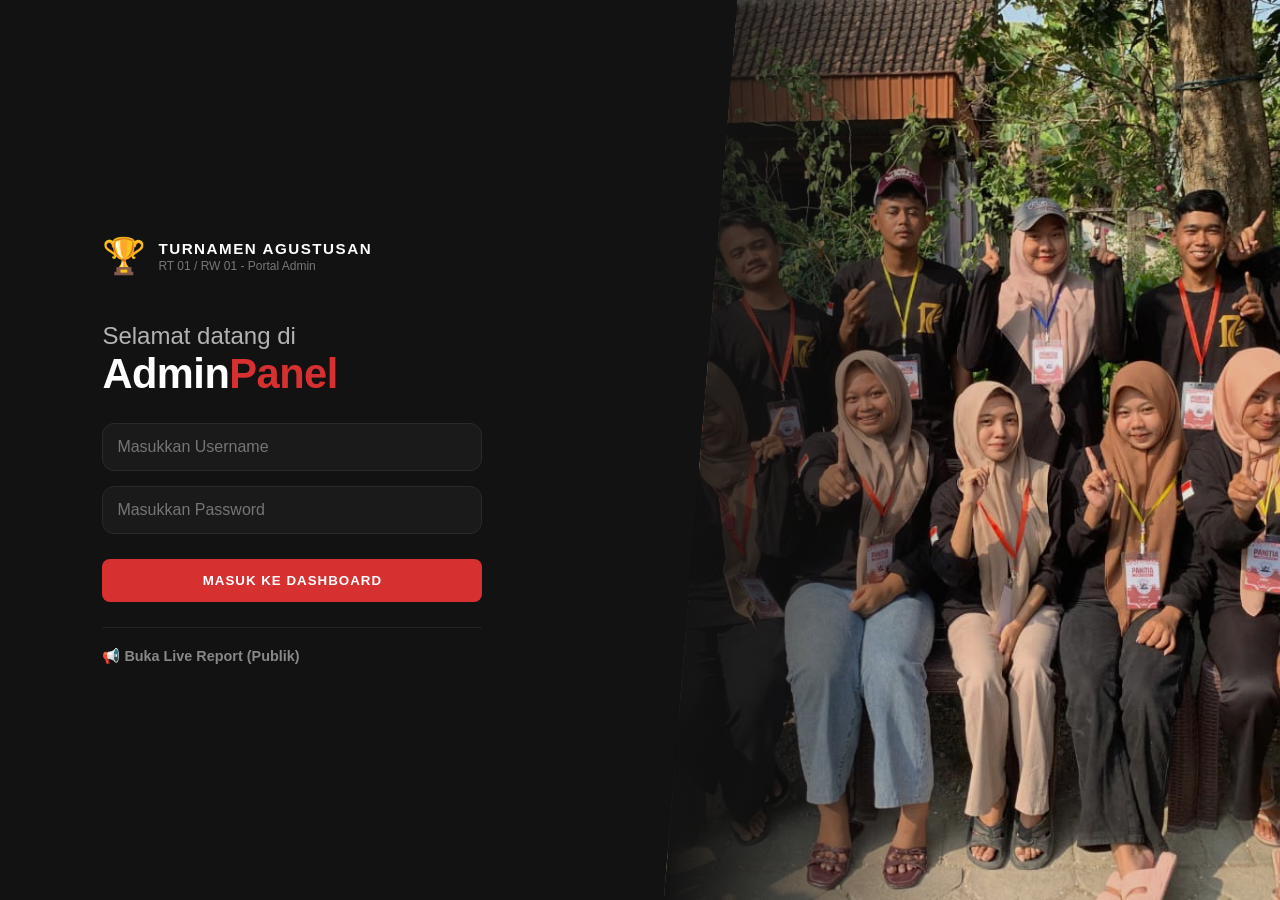
<file: index.html>
<!DOCTYPE html>
<html lang="id">
<head>

<meta charset="UTF-8">
<meta name="viewport" content="width=device-width, initial-scale=1.0, maximum-scale=1.0, user-scalable=no">
<link rel="stylesheet" href="css/global.css">
<link rel="stylesheet" href="css/admin-style.css">
<title>Lomba RT Agustusan - Login</title>

</head>

<body class="myut-style-body">

  <div class="myut-page-container">
    
    <div class="myut-left-side">
      <div class="myut-form-content">
        
        <div class="myut-brand-section">
          <div class="myut-logo">🏆</div>
          <div class="myut-brand-text">
            <h2>TURNAMEN AGUSTUSAN</h2>
            <p>RT 01 / RW 01 - Portal Admin</p>
          </div>
        </div>

        <div class="myut-welcome-text">
          <h1>Selamat datang di</h1>
          <span class="myut-app-title">Admin<span class="highlight">Panel</span></span>
        </div>

        <div class="myut-input-box">
          <input type="text" id="username" placeholder="Masukkan Username">
          <input type="password" id="password" placeholder="Masukkan Password">
          
          <button onclick="login()" class="myut-btn-submit">MASUK KE DASHBOARD</button>
          
          <p id="loginError" style="color:#ff7675; font-size: 13px; margin-top: 15px; text-align: left;"></p>
        </div>

        <div class="myut-divider"></div>

        <div class="myut-footer-links">
          <div class="myut-link-item" onclick="window.location.href='live.html'" style="cursor: pointer;">
              <span>📢 Buka Live Report (Publik)</span>
          </div>
        </div>

      </div>
    </div>

    <div class="myut-right-side">
      <div class="myut-image-overlay"></div>
    </div>

  </div>

  <script src="js/data.js"></script>
  <script src="js/auth.js"></script>
  <script src="js/navigation.js"></script>
  <script src="js/peserta.js"></script>
  <script src="js/lomba.js"></script>
  <script src="js/bracket.js"></script>
  <script src="js/main.js"></script>

</body>
</html>
</file>
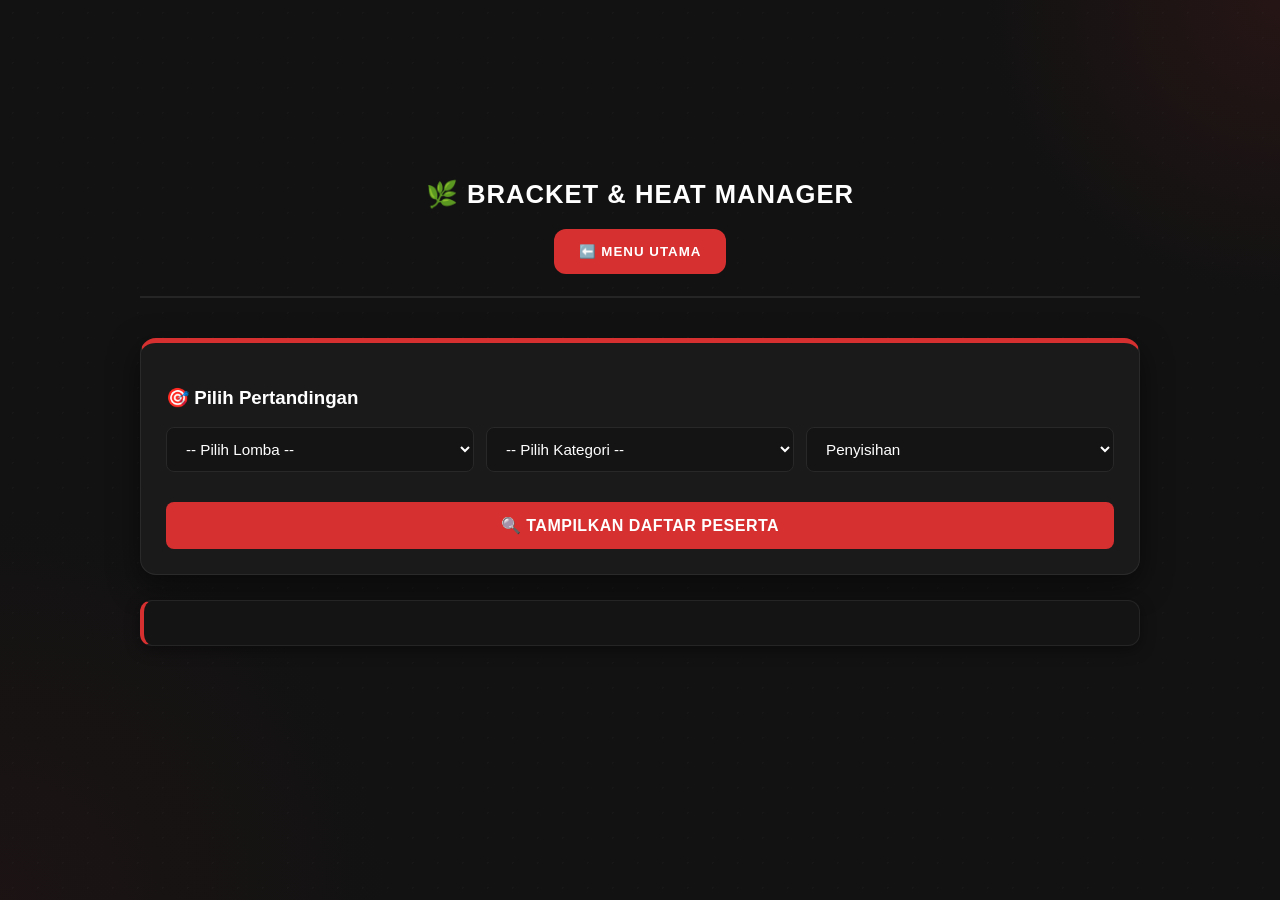
<file: bracket.html>
<!DOCTYPE html>
<html lang="id">
<head>
    <meta charset="UTF-8">
    <meta name="viewport" content="width=device-width, initial-scale=1.0, maximum-scale=1.0, user-scalable=no">
    <title>Bracket Lomba</title>
    <link rel="stylesheet" href="css/global.css">
    <link rel="stylesheet" href="css/admin-style.css">
</head>
<body class="admin-page">

    <div class="admin-container">
        <header class="main-header">
            <h2 class="page-title">🌿 BRACKET & HEAT MANAGER</h2>
            <button onclick="location.href='menu.html'" class="btn-back">⬅️ Menu Utama</button>
        </header>

        <div class="card card-accent">
            <h3 class="card-title">🎯 Pilih Pertandingan</h3>
            <div class="filter-grid">
                <select id="lombaSelect" onchange="updateKategoriBerdasarkanLomba()">
                    <option value="">-- Pilih Lomba --</option>
                </select>

                <select id="kategoriSelect">
                    <option value="">-- Pilih Kategori --</option>
                </select>

                <select id="babakSelect">
                    <option value="Penyisihan">Penyisihan</option>
                    <option value="Semifinal">Semifinal</option>
                    <option value="Final">Final</option>
                </select>
            </div>
            <button onclick="tampilkanPesertaBracket()" class="btn-primary btn-full">
                🔍 Tampilkan Daftar Peserta
            </button>
        </div>

        <div id="pesertaLomba" class="grid-peserta"></div>

        <div id="actionGenerate" class="card card-action" style="display:none;">
            <div class="action-wrapper">
                <div class="input-setting">
                    <label>Peserta per Heat:</label>
                    <input type="number" id="limitPerHeat" value="4">
                </div>
                <div class="button-group">
                    <button onclick="generateBracket()" class="btn-success">⚡ Generate Heat</button>
                    <button id="btnPublikasi" onclick="publikasikanHeat()" class="btn-warning" style="display: none;">📢 Publikasikan ke Live</button>
                </div>
            </div>
        </div>

        <div id="hasilBracket" class="heat-grid-container"></div>
    </div>

    <script src="js/data.js"></script>
    <script src="js/auth.js"></script>
    <script src="js/navigation.js"></script>
    <script src="js/peserta.js"></script>
    <script src="js/lomba.js"></script>
    <script src="js/bracket.js"></script>
    <script src="js/main.js"></script>

</body>
</html>
</file>
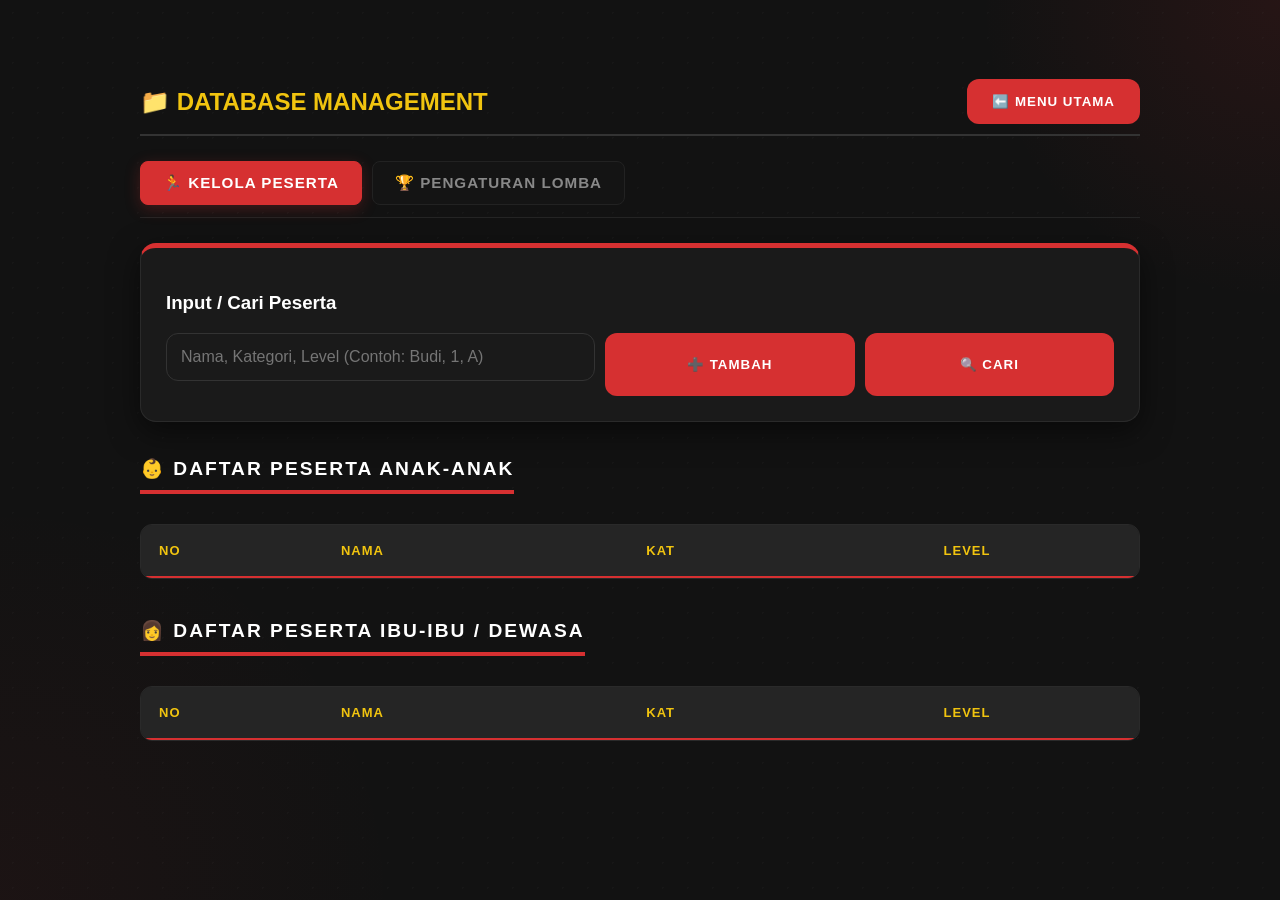
<file: database.html>
<!DOCTYPE html>
<html lang="id">
<head>
    <meta charset="UTF-8">
    <meta name="viewport" content="width=device-width, initial-scale=1.0, maximum-scale=1.0, user-scalable=no">
    <title>Database Peserta</title>
    <link rel="stylesheet" href="css/global.css">
    <link rel="stylesheet" href="css/admin-style.css">
</head>
<body>

    <div class="admin-container">
        <header style="margin-bottom: 25px; border-bottom: 2px solid #333; padding-bottom: 10px; display: flex; justify-content: space-between; align-items: center;">
            <h2 style="color: var(--secondary); margin: 0;">📁 DATABASE MANAGEMENT</h2>
            <button onclick="location.href='menu.html'" class="btn-back" style="width: auto; margin: 0;">⬅️ Menu Utama</button>
        </header>

        <div class="database-tabs">
            <button class="db-tab-btn active" onclick="switchDatabaseTab(event, 'tab-peserta')">🏃 Kelola Peserta</button>
            <button class="db-tab-btn" onclick="switchDatabaseTab(event, 'tab-lomba')">🏆 Pengaturan Lomba</button>
        </div>

        <div id="tab-peserta" class="db-tab-content active-content">
            <div class="form-group">
                <h3>Input / Cari Peserta</h3>
                <div style="display: flex; flex-wrap: wrap; gap: 10px;">
                    <input id="inputPeserta" placeholder="Nama, Kategori, Level (Contoh: Budi, 1, A)" style="flex: 2; min-width: 250px;">
                    <button onclick="tambahPeserta()" style="flex: 1;">➕ Tambah</button>
                    <button onclick="cariPeserta()" class="btn-search" style="flex: 1;">🔍 Cari</button>
                </div>
            </div>

            <div class="section-title">👶 DAFTAR PESERTA ANAK-ANAK</div>
            <table>
                <thead>
                    <tr>
                        <th width="50">No</th>
                        <th>Nama</th>
                        <th>Kat</th>
                        <th>Level</th>
                    </tr>
                </thead>
                <tbody id="tabelAnak"></tbody>
            </table>

            <div class="section-title">👩 DAFTAR PESERTA IBU-IBU / DEWASA</div>
            <table>
                <thead>
                    <tr>
                        <th width="50">No</th>
                        <th>Nama</th>
                        <th>Kat</th>
                        <th>Level</th>
                    </tr>
                </thead>
                <tbody id="tabelIbu"></tbody>
            </table>
        </div>

        <div id="tab-lomba" class="db-tab-content">
            <div class="section-title" style="background: linear-gradient(90deg, #2980b9, transparent) !important; margin-top: 0;">
                🏗️ PENGATURAN JENIS LOMBA
            </div>
            
            <div class="form-group" style="border-radius: 0 0 12px 12px; border-top: none; margin-bottom: 25px;">
                <h3>Tambah Lomba Baru</h3>
                <div style="display: flex; gap: 10px;">
                    <input type="text" id="inputLomba" placeholder="Nama Lomba, Kategori (Contoh: Balap Karung, 1, 2, M)" style="flex: 3;">
                    <button onclick="tambahLomba()" style="flex: 1; background: #2980b9;">➕ Daftarkan Lomba</button>
                </div>
            </div>

            <table>
                <thead>
                    <tr>
                        <th>NAMA PERTANDINGAN</th>
                        <th>TARGET KATEGORI</th>
                        <th width="180">STATUS LIVE</th>
                    </tr>
                </thead>
                <tbody id="tabelLomba"></tbody>
            </table>
        </div>

    </div>

    <div id="modalPeserta" class="modal-peserta" style="display:none;">
    <div class="modal-content">
        <span class="close-btn" onclick="tutupModal()">&times;</span>
        <div class="modal-body-detail">
            </div>
    </div>
</div>
        
    <script src="js/peserta.js"></script>  
    <script src="js/data.js"></script>
    <script src="js/lomba.js"></script>
    <script src="js/bracket.js"></script>
    <script src="js/main.js"></script>

</body>
</html>
</file>
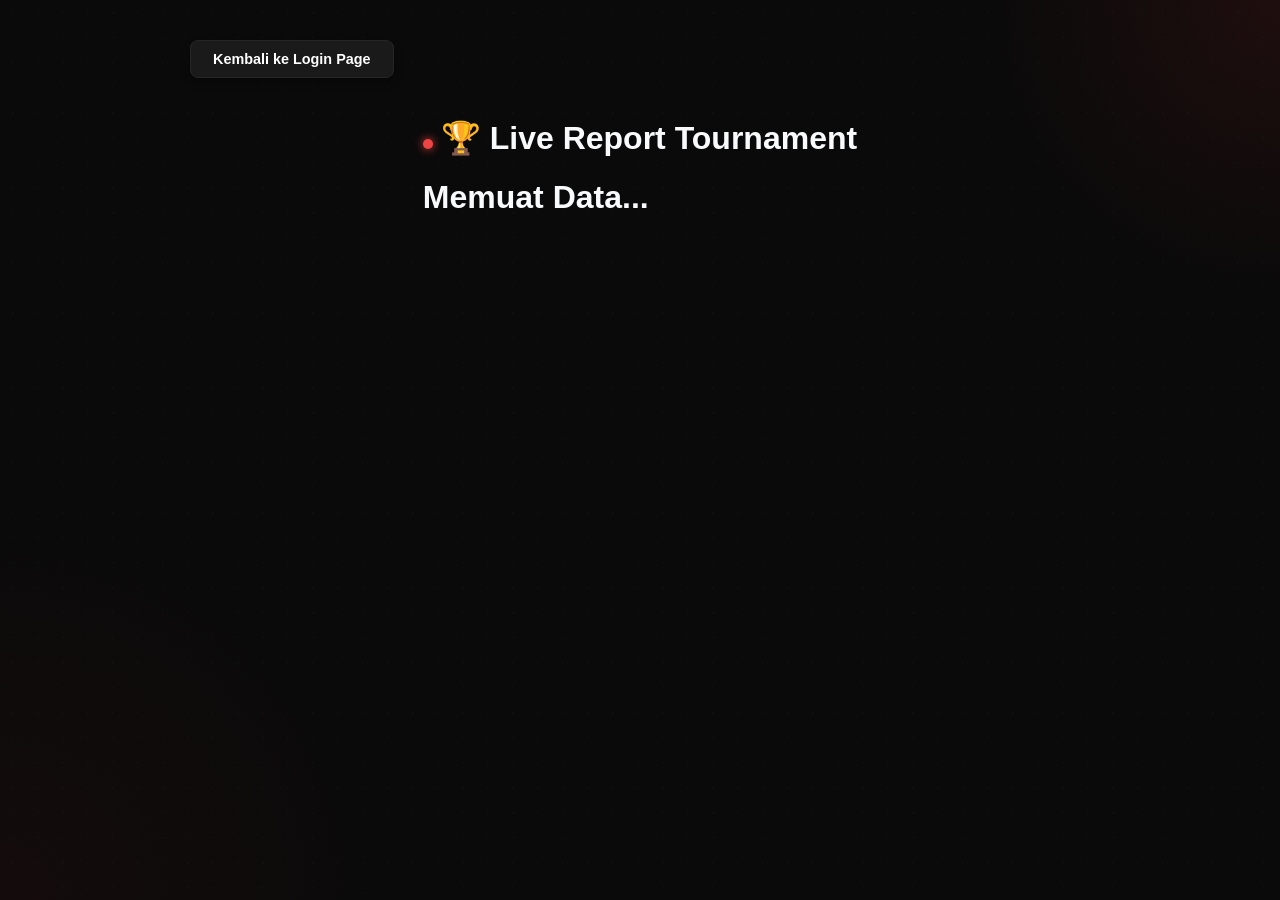
<file: live.html>
<!DOCTYPE html>
<html lang="id">
<head>
    <meta charset="UTF-8">
    <meta name="viewport" content="width=device-width, initial-scale=1.0">
    <link rel="stylesheet" href="css/global.css">
<link rel="stylesheet" href="css/live-style.css">
</head>
<body>
    <div class="nav-back-container">
    <a href="index.html" class="btn-back-home"> Kembali ke Login Page</a>
</div>
    
    <div class="container">
        <h1><span class="live-indicator"></span>🏆 Live Report Tournament</h1>
        <h1 id="live-title">Memuat Data...</h1>
        <div id="liveReportContainer"></div>
        <div id="wallOfFameContainer"></div>
        </div>
    </div>

<div id="modalPeserta" class="modal-peserta" style="display: none;">
    <div class="modal-content">
        <span class="close-btn" onclick="document.getElementById('modalPeserta').style.display='none'">&times;</span>
        <div class="modal-body-detail"></div>
    </div>
</div>

    
    <script src="js/live.js"></script>
    <script src="js/main.js"></script>


</body>
</html>
</file>
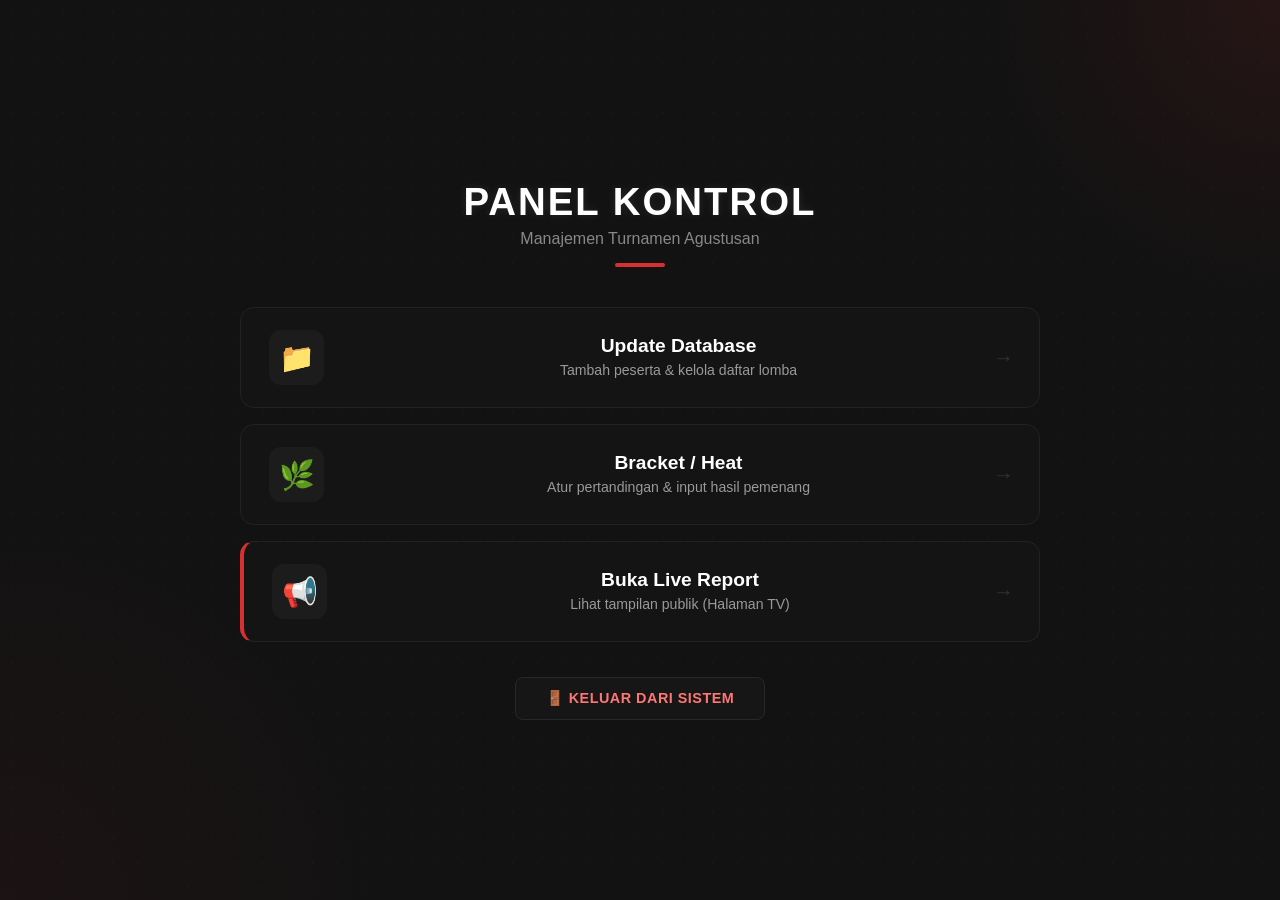
<file: menu.html>
<!DOCTYPE html>
<html lang="id">
<head>

<meta charset="UTF-8">
<meta name="viewport" content="width=device-width, initial-scale=1.0">
<link rel="stylesheet" href="css/global.css">
<link rel="stylesheet" href="css/admin-style.css">
<title>Menu Admin</title>

</head>

<body>

<div class="main-container">
    <header class="menu-header">
        <h1>PANEL KONTROL</h1>
        <p>Manajemen Turnamen Agustusan</p>
    </header>

    <div class="menu-grid">
        <div class="menu-card card-blue" onclick="location.href='database.html'">
            <div class="card-icon">📁</div>
            <div class="card-info">
                <h3>Update Database</h3>
                <p>Tambah peserta & kelola daftar lomba</p>
            </div>
        </div>

        <div class="menu-card card-green" onclick="location.href='bracket.html'">
            <div class="card-icon">🌿</div>
            <div class="card-info">
                <h3>Bracket / Heat</h3>
                <p>Atur pertandingan & input hasil pemenang</p>
            </div>
        </div>

        <div class="menu-card card-red" onclick="window.open('live.html', '_blank')">
            <div class="card-icon">📢</div>
            <div class="card-info">
                <h3>Buka Live Report</h3>
                <p>Lihat tampilan publik (Halaman TV)</p>
            </div>
        </div>
    </div>

    <button id="logoutBtn" onclick="logout()" class="btn-logout">🚪 Keluar dari Sistem</button>
</div>

<script src="js/data.js"></script>
<script src="js/lomba.js"></script>
<script src="js/bracket.js"></script>
<script src="js/auth.js"></script>
<script src="js/navigation.js"></script>
<script src="js/main.js"></script>

</body>
</html>
</file>
<file: css/global.css>
/* =============================================
   1. RESET & VARIABLES (WARNA MERDEKA MEWAH)
   ============================================= */
:root {
    --primary: #d63031;    /* Merah Bendera Berani (Ambil dari kodingan tadi) */
    --primary-soft: #ff7675;
    --secondary: #f1c40f;  /* Kuning Emas Juara */
    --bg: #121212;        /* Hitam Carbon Mewah (Pekat) */
    --surface: #1e1e1e;   /* Abu Gelap Panel */
    --text: #ffffff;
    --border: #333;
    --shadow: rgba(0, 0, 0, 0.5);
}

* { 
    box-sizing: border-box; 
    -webkit-tap-highlight-color: transparent;
} 

html, body {
    max-width: 100%;
    overflow-x: hidden;
    margin: 0; 
    padding: 0;
    min-height: 100vh;
    font-family: 'Inter', -apple-system, sans-serif;
    background-color: var(--bg);
    color: var(--text);
}

/* =============================================
   2. THE PREMIUM AGUSTUSAN BACKGROUND (NO WATERMARK)
   ============================================= */
body {
    display: flex; 
    flex-direction: column; 
    align-items: center;
    padding: 20px;
    position: relative;
    
    /* GANTI GARUDA PAKE GRADIENT HALUS */
    /* Lapis 1: Warna Dasar Hitam Mewah */
    background-color: var(--bg); 

    /* Lapis 2: Tekstur Halus (Vibe Semangat Lomba) */
    background-image: 
        /* Pola Titik-titik Halus (samar banget) */
        radial-gradient(rgba(255, 255, 255, 0.02) 1px, transparent 1px),
        /* Gradient Merah Tipis di Pojok Kanan Atas */
        radial-gradient(circle at top right, rgba(214, 48, 49, 0.1), transparent 300px),
        /* Gradient Merah Tipis di Pojok Kiri Bawah */
        radial-gradient(circle at bottom left, rgba(214, 48, 49, 0.05), transparent 400px);
        
    background-size: 25px 25px, cover, cover;
    background-attachment: fixed; /* Diem pas di-scroll */
}

/* =============================================
   3. LAYOUT & CONTAINERS
   ============================================= */
.main-container, .admin-container {
    width: 100%;
    margin: 0 auto;
    position: relative;
    z-index: 1;
}

.main-container { max-width: 800px; text-align: center; }
.admin-container { max-width: 1050px; }

/* =============================================
   4. UI COMPONENTS (CLEAN AGUSTUSAN STYLE)
   ============================================= */
input, select {
    width: 100%;
    margin-bottom: 15px;
    padding: 14px;
    border-radius: 12px;
    font-size: 16px;
    border: 1px solid var(--border);
    background: #1a1a1a;
    color: white;
    outline: none;
    transition: 0.3s;
}

input:focus, select:focus {
    border-color: var(--primary);
    box-shadow: 0 0 10px rgba(214, 48, 49, 0.2);
}

/* Tombol Perjuangan (Tanpa Shadow Bawah yang Kaku) */
button {
    cursor: pointer;
    border: none;
    font-weight: 800;
    text-transform: uppercase;
    letter-spacing: 1px;
    background: var(--primary);
    color: white;
    padding: 15px 25px;
    border-radius: 12px;
    transition: 0.3s;
    display: inline-flex;
    align-items: center;
    justify-content: center;
    gap: 10px;
}

button:hover {
    filter: brightness(1.1);
    transform: translateY(-2px);
    box-shadow: 0 8px 20px rgba(214, 48, 49, 0.3);
}

button:active {
    transform: translateY(1px);
    box-shadow: 0 2px 5px rgba(214, 48, 49, 0.2);
}

/* utility untuk tabel responsif */
.table-responsive {
    width: 100%;
    overflow-x: auto;
    -webkit-overflow-scrolling: touch;
    margin-bottom: 20px;
}

/* =============================================
   5. SMART ORIENTATION OVERLAY (TETAP ADA)
   ============================================= */
#orientation-overlay {
    display: none;
    position: fixed;
    top: 0; left: 0;
    width: 100vw; height: 100vh;
    background: #121212;
    z-index: 999999;
    color: white;
    text-align: center;
    justify-content: center;
    align-items: center;
    flex-direction: column;
}

.phone-icon {
    font-size: 60px;
    margin-bottom: 20px;
    animation: rotatePhone 2s infinite ease-in-out;
}

@keyframes rotatePhone {
    0% { transform: rotate(0deg); }
    50% { transform: rotate(90deg); }
    100% { transform: rotate(0deg); }
}

@media screen and (max-width: 900px) and (orientation: portrait) {
    body:not(.admin-page) #orientation-overlay {
        display: flex !important;
    }
    body:not(.admin-page) {
        overflow: hidden !important; 
    }
}

/* ==========================================================================
   🔥 FINAL TRANSFORMATION: POPUP RINCIAN NEON CRIMSON GLOW (SINKRON TOTAL)
   ========================================================================== */

.modal-peserta {
    position: fixed;
    top: 0;
    left: 0;
    width: 100%;
    height: 100%;
    background-color: rgba(5, 5, 5, 0.85) !important; /* Screen belakang hitam pekat transparan */
    backdrop-filter: blur(6px); /* Efek blur kaca premium */
    display: flex;
    justify-content: center;
    align-items: center;
    z-index: 99999 !important; /* Tetap paling depan */
    animation: fadeIn 0.25s ease-out;
}

.modal-content {
    background-color: #0f0f0f !important; /* Hitam murni/pekat mirip Halaman Login */
    border: 1px solid #c92222 !important; /* Border merah crimson tegas */
    padding: 25px !important;
    border-radius: 16px !important;
    width: 90% !important;
    max-width: 460px !important;
    box-shadow: 0 0 30px rgba(201, 34, 34, 0.25) !important; /* Glow merah tipis di sekeliling wadah */
    position: relative !important;
    color: #f8fafc !important; /* Semua text bawaan jadi putih terang */
    animation: slideUp 0.3s cubic-bezier(0.34, 1.56, 0.64, 1);
}

/* Tombol Close (X) Abu-abu soft, kalau di-hover menyala merah crimson */
.close-btn {
    position: absolute !important;
    top: 15px !important;
    right: 20px !important;
    font-size: 28px !important;
    font-weight: bold !important;
    color: #94a3b8 !important;
    cursor: pointer !important;
    background: none !important;
    border: none !important;
    transition: color 0.2s, transform 0.2s;
}

.close-btn:hover {
    color: #ef4444 !important; /* Menyala merah terang pas di-hover */
    transform: scale(1.1);
}

/* Bagian Header Profil Dalam Pop-up */
.profile-header h2 {
    font-family: 'Plus Jakarta Sans', sans-serif !important;
    color: #ffffff !important;
    font-weight: 800 !important;
    margin: 8px 0 2px 0 !important;
}

/* 🔵 REVISI TOTAL KOTAK TOTAL POIN: DIUBAH JADI NEON CRIMSON GLOW (BALIK KELAS!) */
.modal-content .total-poin-box {
    background: linear-gradient(135deg, #991b1b, #dc2626) !important; /* Gradasi Merah Gahar Match Tombol Login */
    color: #ffffff !important; /* Angka Poin Putih Bersih Super Kontras */
    border: 1px solid #ff4d4d !important; /* Border neon merah terang */
    padding: 10px 24px !important;
    border-radius: 8px !important;
    font-weight: 900 !important;
    font-size: 24px !important;
    display: inline-block !important;
    box-shadow: 0 0 20px rgba(220, 38, 38, 0.6) !important; /* 🔥 EFEK GLOW NEON RED YANG LU SUKA */
}

/* Judul Log Perhitungan */
.modal-content h3 {
    color: #94a3b8 !important;
    font-weight: 700 !important;
    text-transform: uppercase !important;
    letter-spacing: 0.5px !important;
    font-size: 13px !important;
    margin-top: 25px !important;
}

/* Baris List Riwayat Pertandingan (Log Item) */
.log-item {
    font-family: sans-serif !important;
    border-bottom: 1px solid #222222 !important; /* Pemisah gelap tipis */
    background-color: #0f0f0f !important;
    padding: 12px 5px !important;
    display: flex !important;
    justify-content: space-between !important;
    align-items: center !important;
    transition: background 0.2s;
}

.log-item:hover {
    background-color: #161616 !important; /* Highlight tipis pas baris riwayat di-hover */
}

/* 🏅 BADGE KUSTOM DI DALAM POPUP RINCIAN (SINKRON DENGAN LIVE PAGE BARU) */
.badge-win-modal {
    background: linear-gradient(135deg, #991b1b 0%, #dc2626 100%) !important; /* Samakan dengan .status-tag live page */
    color: #ffffff !important;
    font-size: 11px !important;
    font-weight: 900 !important;
    border: 1px solid #ff4d4d !important;
    padding: 4px 10px !important;
    border-radius: 6px !important;
    box-shadow: 0 0 10px rgba(220, 38, 38, 0.4) !important;
}

.badge-process-modal {
    background-color: rgba(55, 65, 81, 0.5) !important;
    color: #d1d5db !important;
    font-size: 11px !important;
    font-weight: 800 !important;
    border: 1px solid #4b5563 !important;
    padding: 4px 10px !important;
    border-radius: 6px !important;
}

.badge-dq-modal {
    background-color: rgba(239, 68, 68, 0.15) !important;
    color: #ef4444 !important;
    font-size: 11px !important;
    font-weight: 800 !important;
    border: 1px solid #b91c1c !important;
    padding: 4px 10px !important;
    border-radius: 6px !important;
}

.badge-lose {
    background-color: rgba(38, 38, 38, 0.6) !important;
    color: #6b7280 !important;
    font-size: 11px !important;
    font-weight: 800 !important;
    border: 1px solid #404040 !important;
    padding: 4px 10px !important;
    border-radius: 6px !important;
}

/* Penambahan Poin Log (+20 Poin / +520 Poin) dibikin Ijo Sukses Neon biar kontras gahar */
.log-item span[style*="color: green"], 
.log-item span[style*="color: #22c55e"] {
    color: #10b981 !important;
    font-weight: bold !important;
    text-shadow: 0 0 8px rgba(16, 185, 129, 0.3) !important;
}

/* Animasi Smooth */
@keyframes fadeIn { from { opacity: 0; } to { opacity: 1; } }
@keyframes slideUp { from { transform: translateY(35px); opacity: 0; } to { transform: translateY(0); opacity: 1; } }
</file>
<file: css/admin-style.css>
/* =============================================
   ADMIN STYLE - PROFESSIONAL AGUSTUSAN
   ============================================= */

/* 1. Container Utama Admin */
.admin-container {
    max-width: 1000px;
    width: 100%;
    margin: 0 auto;
    padding-bottom: 50px;
}

/* 2. Judul Section (Gaya Minimalis Berwibawa) */
.section-title {
    background: transparent !important;
    color: var(--text) !important;
    padding: 10px 0 !important;
    font-weight: 900;
    text-transform: uppercase;
    letter-spacing: 2px;
    /* Garis Merah Tajam khas Bendera */
    border-bottom: 4px solid var(--primary); 
    margin-bottom: 30px !important;
    display: inline-block;
    font-size: 1.2rem;
}

/* 3. Panel Box (Card Style) */
.form-group, .heat-box, .card {
    background: #1a1a1a;
    padding: 25px;
    border-radius: 16px;
    border: 1px solid #2a2a2a;
    box-shadow: 0 10px 30px rgba(0,0,0,0.5);
    margin-bottom: 25px;
    /* Aksen Merah Tebal di Atas biar tegas */
    border-top: 5px solid var(--primary);
    transition: transform 0.3s ease, border-color 0.3s ease;
}

.heat-box:hover {
    border-color: var(--primary-soft);
    transform: translateY(-5px);
}

/* 4. Tabel (Clean & High Contrast) */
table {
    width: 100%;
    border-collapse: separate;
    border-spacing: 0;
    background: #1a1a1a;
    border-radius: 12px;
    overflow: hidden;
    margin-bottom: 30px;
    border: 1px solid #2a2a2a;
}

th {
    background: #252525;
    /* Warna Emas Juara untuk Header */
    color: var(--secondary); 
    padding: 18px;
    font-size: 13px;
    text-transform: uppercase;
    letter-spacing: 1px;
    border-bottom: 2px solid var(--primary);
}

td {
    padding: 15px;
    border-bottom: 1px solid #252525;
    text-align: center;
    color: #dfdfdf;
    font-weight: 500;
}

tr:last-child td {
    border-bottom: none;
}

tr:hover td {
    background: rgba(214, 48, 49, 0.05); /* Highlight Merah Tipis */
    color: #fff;
}

/* 5. Heat Bracket Styling */
.heat-header {
    color: var(--primary);
    font-weight: 900;
    text-align: center;
    margin-bottom: 20px;
    font-size: 1.1rem;
    text-transform: uppercase;
    letter-spacing: 1px;
}

.heat-item {
    display: flex;
    justify-content: space-between;
    align-items: center;
    padding: 12px;
    border-bottom: 1px solid #252525;
    transition: 0.2s;
}

.heat-item:last-child {
    border-bottom: none;
}

.heat-item:hover {
    background: rgba(255, 255, 255, 0.03);
}

/* 6. Form Specifics */
.form-group label {
    display: block;
    margin-bottom: 10px;
    font-weight: 700;
    color: var(--secondary); /* Label warna emas biar eye-catching */
    font-size: 14px;
    text-transform: uppercase;
}

/* 7. Search & Filter Bar */
.filter-section {
    display: flex;
    gap: 15px;
    margin-bottom: 30px;
}

@media screen and (max-width: 768px) {
    .filter-section {
        flex-direction: column;
    }
}

/* Pastikan ada jarak antara header (tombol menu) dengan konten di bawahnya */
.main-header {
    display: flex;
    flex-direction: column; /* Biar judul & tombol rapi ke bawah di mobile */
    align-items: flex-start;
    gap: 20px; /* Spasi antar elemen di dalam header */
    margin-bottom: 40px !important; /* INI KUNCINYA: Jarak ke box bawahnya */
}

/* Khusus buat tombol Menu Utama biar gak nempel */
.btn-back, button[onclick*="menu"] {
    margin-bottom: 10px; /* Tambahan spasi biar shadow bawahnya gak nabrak */
}

/* Opsional: Biar "Pilih Pertandingan" gak terlalu mepet ke atas border merah */
.form-group .section-title {
    margin-top: 5px !important;
}


/* ==========================================================================
   9. GAYA LOGIN SPLIT FLUID - TEMA HITAM GAHAR (ALA MyUT DARK MODIFIED)
   ========================================================================== */

/* Reset Body Khusus Halaman Login */
body.myut-style-body {
    padding: 0 !important;
    margin: 0 !important;
    width: 100vw;
    height: 100vh;
    background-color: var(--bg) !important; /* Mengunci warna hitam bawaan lo */
    background-image: none !important;      /* Matikan pattern bintik-bintik biar bersih */
    overflow: hidden;
}

/* Container utama pembagi dua sisi */
.myut-page-container {
    display: flex;
    width: 100%;
    height: 100%;
}

/* --- SISI KIRI (FORM HITAM PREMIUM) --- */
.myut-left-side {
    flex: 1.1; 
    background-color: var(--bg); /* Tetap hitam legam */
    display: flex;
    align-items: center;
    justify-content: flex-start;
    padding-left: 8%; /* Kasih jarak longgar dari pinggir layar kiri */
    padding-right: 40px;
    position: relative;
    z-index: 5;
}

.myut-form-content {
    width: 100%;
    max-width: 380px;
}

/* Header Brand Atas */
.myut-brand-section {
    display: flex;
    align-items: center;
    gap: 12px;
    margin-bottom: 45px;
}

.myut-logo {
    font-size: 2.2rem;
}

.myut-brand-text h2 {
    font-size: 0.95rem;
    font-weight: 800;
    letter-spacing: 1.5px;
    margin: 0;
    color: var(--text);
}

.myut-brand-text p {
    font-size: 0.75rem;
    color: #777;
    margin: 2px 0 0 0;
}

/* Teks Sambutan Besar */
.myut-welcome-text h1 {
    font-size: 1.5rem;
    font-weight: 500;
    color: #b3b3b3; /* Abu-abu soft halus */
    margin: 0;
}

.myut-app-title {
    font-size: 2.6rem;
    font-weight: 900;
    letter-spacing: -0.5px;
    color: var(--text);
    display: inline-block;
    margin-bottom: 25px;
}

.myut-app-title .highlight {
    color: var(--primary); /* Warna merah agustusan lo yang menyala */
}

/* Input Area */
.myut-input-box input {
    margin-bottom: 15px !important;
    background: #1a1a1a !important; /* Warna input box disamain kayak panel dashboard lo */
    border: 1px solid #2a2a2a !important;
    color: #fff !important;
}

.myut-btn-submit {
    width: 100%;
    padding: 14px !important;
    font-weight: 800 !important;
    letter-spacing: 1px;
    margin-top: 10px;
    background-color: var(--primary) !important;
    color: #fff !important;
    border: none;
    border-radius: 8px;
    cursor: pointer;
    transition: 0.2s;
}

.myut-btn-submit:hover {
    background-color: var(--primary-soft) !important;
    transform: translateY(-2px);
}

.myut-divider {
    height: 1px;
    background: #222;
    margin: 25px 0 20px 0;
}

/* Tombol Link Live Report bawah */
.myut-link-item {
    color: #888;
    font-size: 0.9rem;
    font-weight: 600;
    transition: 0.2s;
}

.myut-link-item:hover {
    color: var(--primary-soft);
}

/* --- SISI KANAN (FOTO LEBAR + ANIMASI GESER BIAR MUKA LO KELIHATAN) --- */
.myut-right-side {
    flex: 1.3;
    background-image: url('2025.jpeg');
    background-size: cover;
    background-position: center center;
    position: relative;
    /* Potongan diagonal khas ala MyUT */
    clip-path: polygon(12% 0%, 100% 0%, 100% 100%, 0% 100%);
    -webkit-clip-path: polygon(12% 0%, 100% 0%, 100% 100%, 0% 100%);
    
    /* KUNCINYA DI SINI: Jalankan animasi 'panFotoSplit' selama 15 detik bolak-balik */
    animation: panFotoSplit 15s linear infinite alternate;
}

/* Efek Tirai Gelap biar sisi foto gak terlalu kontras jomplang */
.myut-image-overlay {
    position: absolute;
    top: 0; left: 0; width: 100%; height: 100%;
    background: linear-gradient(to right, var(--bg) 0%, rgba(18, 18, 18, 0.1) 50%);
    z-index: 2; /* Pastikan di atas foto */
}

/* Animasi Pergeseran Kamera Khusus Sisi Kanan (Split Screen) */
@keyframes panFotoSplit {
    0% {
        /* Kamera geser ke ujung kiri foto (Biar yang di pojok kiri kelihatan) */
        background-position: 0% center; 
        transform: scale(1.08); /* Zoom dikit biar pas geser gak bocor border-nya */
    }
    100% {
        /* Kamera geser ke ujung kanan foto (Biar yang di pojok kanan kelihatan) */
        background-position: 100% center; 
        transform: scale(1.08);
    }
}

/* --- RESPONSIVE MOBILE LAYOUT --- */
@media (max-width: 900px) {
    .myut-right-side {
        display: none; 
    }
    .myut-left-side {
        flex: 1;
        padding: 40px 20px;
        justify-content: center;
    }
    .myut-form-content {
        max-width: 100%;
    }
}

/* ==========================================================================
   10. REVISI PANEL KONTROL - MODERN GRID & AUTOMATIC RESPONSIVE
   ========================================================================== */

/* Pastikan Body Halaman Menu sinkron dengan tema gahar */
body {
    background-color: var(--bg) !important;
    color: var(--text);
    font-family: 'Segoe UI', Roboto, sans-serif;
    min-height: 100vh;
    display: flex;
    align-items: center;
    justify-content: center;
    padding: 40px 20px !important;
    margin: 0 !important;
}

/* Container Utama bawaan HTML lo */
.main-container {
    width: 100%;
    max-width: 800px;
    animation: menuFadeIn 0.5s cubic-bezier(0.4, 0, 0.2, 1) forwards;
}

/* Header Section */
.menu-header {
    text-align: center;
    margin-bottom: 40px;
}

.menu-header h1 {
    font-size: 2.4rem;
    font-weight: 900;
    letter-spacing: 2px;
    margin: 0 0 6px 0;
    color: #ffffff;
    text-shadow: 0 0 10px rgba(255, 255, 255, 0.1);
}

.menu-header p {
    color: #888;
    font-size: 1rem;
    margin: 0;
    font-weight: 500;
}

/* Tambahan aksen garis pemisah merah estetik di bawah header */
.menu-header::after {
    content: '';
    display: block;
    width: 50px;
    height: 4px;
    background-color: var(--primary);
    margin: 15px auto 0 auto;
    border-radius: 2px;
}

/* GRID LAYOUT - Otomatis rapi vertikal */
.menu-grid {
    display: flex;
    flex-direction: column;
    gap: 16px;
    margin-bottom: 35px;
}

/* Komponen Card Menu Asli lo kita sulap jadi Premium */
.menu-card {
    background: #141414 !important; /* Hitam karbon solid maskulin */
    border: 1px solid #222 !important;
    border-radius: 14px !important;
    padding: 22px 28px !important;
    display: flex;
    align-items: center;
    gap: 22px;
    cursor: pointer;
    position: relative;
    overflow: hidden;
    transition: all 0.25s cubic-bezier(0.4, 0, 0.2, 1) !important;
}

/* Beri tanda panah samar di pojok kanan card buat indikator klik */
.menu-card::after {
    content: '→';
    font-size: 1.3rem;
    color: #333;
    position: absolute;
    right: 25px;
    transition: 0.25s ease;
    font-weight: bold;
}

/* Styling Ikon Emoji */
.card-icon {
    font-size: 1.8rem;
    background: #1c1c1c;
    width: 55px;
    height: 55px;
    display: flex;
    align-items: center;
    justify-content: center;
    border-radius: 12px;
    transition: all 0.25s ease;
}

/* Area Info Teks */
.card-info {
    flex: 1;
}

.card-info h3 {
    margin: 0 0 4px 0 !important;
    font-size: 1.2rem;
    font-weight: 700;
    color: #ffffff;
    transition: color 0.2s ease;
}

.card-info p {
    margin: 0 !important;
    font-size: 0.88rem;
    color: #999 !important;
    line-height: 1.4;
}

/* --- HOVER EFFECT SAKTI KHAS AGUSTUSAN RT (GLOW MERAH) --- */
.menu-card:hover {
    background: #181818 !important;
    border-color: #333 !important;
    transform: translateY(-3px);
    box-shadow: 0 10px 25px rgba(0, 0, 0, 0.5);
}

/* Saat didekati, ikon otomatis berubah warna latar jadi merah menyala lo */
.menu-card:hover .card-icon {
    background: var(--primary) !important;
    transform: scale(1.05);
}

.menu-card:hover .card-info h3 {
    color: var(--primary-soft) !important; /* Judul menu berubah kemerahan */
}

/* Panah indikator bergeser maju dan menyala merah */
.menu-card:hover::after {
    color: var(--primary);
    transform: translateX(5px);
}

/* Variasi khusus border-left bawaan kelas asli lo biar tetep sinkron */
.menu-card.card-red {
    border-left: 4px solid var(--primary) !important; /* Live report dapet highlight utama */
}

/* Tombol Logout Keluar Sistem Bawaan HTML Lo */
.btn-logout {
    display: flex !important;
    align-items: center;
    justify-content: center;
    gap: 10px;
    background: #161616 !important;
    border: 1px solid #282828 !important;
    color: #ff7675 !important; /* Warna merah soft pastel biar ga norak */
    width: auto !important;
    margin: 0 auto !important;
    padding: 12px 30px !important;
    border-radius: 8px !important;
    font-weight: 700 !important;
    font-size: 0.9rem !important;
    letter-spacing: 0.5px;
    cursor: pointer;
    transition: all 0.2s ease !important;
}

.btn-logout:hover {
    background: #ff7675 !important;
    color: #ffffff !important;
    border-color: #ff7675 !important;
    box-shadow: 0 6px 20px rgba(255, 118, 117, 0.25);
    transform: translateY(-1px);
}

/* Animasi Smooth Muncul Pertama Kali */
@keyframes menuFadeIn {
    from { opacity: 0; transform: translateY(12px); }
    to { opacity: 1; transform: translateY(0); }
}

/* RESPONSIVE: Jarak padding disesuaikan saat dibuka via HP panitia di lapangan */
@media (max-width: 600px) {
    .menu-header h1 { font-size: 2rem; }
    .menu-card { padding: 18px 20px !important; gap: 16px; }
    .menu-card::after { display: none; } /* Sembunyikan panah di HP biar lega */
}

/* ==========================================================================
   11. CSS TAB KONTROL UNTUK DATABASE KONTEN
   ========================================================================== */

/* Area baris tombol tab */
.database-tabs {
    display: flex;
    gap: 10px;
    margin-bottom: 25px;
    border-bottom: 1px solid #252525;
    padding-bottom: 12px;
}

/* Tombol Tab Polos */
.db-tab-btn {
    background: #141414 !important;
    border: 1px solid #222 !important;
    color: #888 !important;
    padding: 12px 22px !important;
    font-size: 0.95rem !important;
    font-weight: 700 !important;
    border-radius: 8px !important;
    cursor: pointer;
    width: auto !important;
    margin: 0 !important;
    transition: all 0.2s ease;
}

.db-tab-btn:hover {
    color: #fff !important;
    background: #1c1c1c !important;
    border-color: #333 !important;
}

/* Keadaan Tombol Pas Aktif (Menyala Merah Khas Agustusan) */
.db-tab-btn.active {
    background: var(--primary) !important;
    color: #fff !important;
    border-color: var(--primary) !important;
    box-shadow: 0 4px 15px rgba(214, 48, 49, 0.25);
}

/* Logika Show/Hide Konten Tab */
.db-tab-content {
    display: none; /* Sembunyi default */
    animation: dbTabFade 0.4s cubic-bezier(0.4, 0, 0.2, 1) forwards;
}

.db-tab-content.active-content {
    display: block; /* Tampil kalau aktif */
}

/* Animasi transisi smooth bergeser naik tipis pas tab di-klik */
@keyframes dbTabFade {
    from { opacity: 0; transform: translateY(6px); }
    to { opacity: 1; transform: translateY(0); }
}

/* Penyelarasan responsive layar HP */
@media (max-width: 600px) {
    .database-tabs {
        gap: 6px;
    }
    .db-tab-btn {
        flex: 1;
        padding: 10px 5px !important;
        font-size: 0.85rem !important;
        text-align: center;
    }
}

/* ==========================================================================
   12. STYLING PREMIUM BRACKET & HEAT MANAGER (RESPONSIVE & SAT-SET)
   ========================================================================== */

/* Header Area Bracket */
.main-header {
    display: flex;
    justify-content: space-between;
    align-items: center;
    margin-bottom: 25px;
    border-bottom: 2px solid #252525;
    padding-bottom: 12px;
}

.page-title {
    color: #ffffff !important;
    margin: 0;
    font-size: 1.6rem;
    font-weight: 800;
    letter-spacing: 1px;
}

/* Mempercantik Dropdown Select Filter */
.filter-grid {
    display: flex;
    flex-direction: column;
    gap: 12px;
    margin-bottom: 15px;
}

.filter-grid select {
    background-color: #141414 !important;
    border: 1px solid #282828 !important;
    color: #fff !important;
    padding: 12px 15px !important;
    border-radius: 8px !important;
    font-size: 0.95rem;
    outline: none;
    cursor: pointer;
    transition: all 0.2s ease;
    width: 100%;
}

.filter-grid select:focus {
    border-color: var(--primary) !important;
    box-shadow: 0 0 10px rgba(214, 48, 49, 0.2);
}

/* Tombol Tampilkan Daftar Peserta */
.btn-primary.btn-full {
    background: var(--primary) !important;
    border: none !important;
    color: #fff !important;
    padding: 14px !important;
    font-weight: 700;
    font-size: 1rem;
    border-radius: 8px;
    cursor: pointer;
    transition: 0.2s ease;
    width: 100%;
    letter-spacing: 0.5px;
}

.btn-primary.btn-full:hover {
    background: var(--primary-soft) !important;
    box-shadow: 0 5px 15px rgba(214, 48, 49, 0.3);
    transform: translateY(-1px);
}

/* --- KOTAK GENERATE HEAT (SEJAJAR & RAPI) --- */
.card-action {
    background: #141414 !important;
    border: 1px solid #252525 !important;
    border-radius: 12px !important;
    padding: 20px !important;
    margin: 20px 0;
}

.action-wrapper {
    display: flex;
    flex-direction: column;
    gap: 16px;
}

.input-setting {
    display: flex;
    align-items: center;
    justify-content: space-between;
    gap: 15px;
    background: #1c1c1c;
    padding: 10px 15px;
    border-radius: 8px;
    border: 1px solid #282828;
}

.input-setting label {
    font-weight: 700;
    color: #aaa;
    font-size: 0.95rem;
}

.input-setting input[type="number"] {
    background: #101010 !important;
    border: 1px solid #333 !important;
    color: #fff !important;
    padding: 8px 12px !important;
    border-radius: 6px !important;
    width: 70px;
    text-align: center;
    font-weight: 700;
    font-size: 1rem;
}

/* Button Group Utama biar gak jomplang */
.button-group {
    display: flex;
    flex-direction: column;
    gap: 10px;
}

.button-group button {
    padding: 12px 20px !important;
    font-weight: 700 !important;
    font-size: 0.95rem !important;
    border-radius: 8px !important;
    cursor: pointer;
    transition: all 0.2s ease;
    border: none !important;
    display: flex;
    align-items: center;
    justify-content: center;
    gap: 8px;
}

.btn-success {
    background: #27ae60 !important;
    color: #fff !important;
}

.btn-success:hover {
    background: #2ecc71 !important;
    box-shadow: 0 4px 12px rgba(46, 204, 113, 0.25);
}

.btn-warning {
    background: var(--primary) !important; /* Disinkronkan ke merah andalan lo */
    color: #fff !important;
}

.btn-warning:hover {
    background: var(--primary-soft) !important;
    box-shadow: 0 4px 12px rgba(214, 48, 49, 0.25);
}

/* --- GRID AREA UNTUK BOX HEAT --- */
.heat-grid-container {
    display: grid;
    grid-template-columns: 1fr;
    gap: 20px;
    margin-top: 25px;
}

/* Desain Box Heat Kardus (Contoh: HEAT 1, HEAT 2) */
.heat-grid-container .card, 
.heat-grid-container [class*="heat-box"] {
    background: #141414 !important;
    border: 1px solid #252525 !important;
    border-radius: 12px !important;
    padding: 20px !important;
    border-top: 4px solid var(--primary) !important; /* Garis aksen merah gahar di atas */
}

/* Judul Heat (HEAT 1, HEAT 2) */
.heat-grid-container h3,
.heat-grid-container [class*="heat-title"] {
    text-align: center;
    text-transform: uppercase;
    font-weight: 900 !important;
    letter-spacing: 2px;
    color: var(--primary-soft) !important;
    margin-top: 0;
    margin-bottom: 20px;
    font-size: 1.15rem;
}

/* Susunan Baris Peserta di dalam Heat */
.heat-grid-container select {
    background: #1c1c1c !important;
    border: 1px solid #2d2d2d !important;
    color: #fff !important;
    padding: 10px 12px !important;
    border-radius: 6px !important;
    width: 100%;
    margin-top: 5px;
    margin-bottom: 15px;
    cursor: pointer;
}

/* CSS RESPONSIVE TABLET & DESKTOP (Biar Layout-nya Auto Menyamping) */
@media (min-width: 768px) {
    .filter-grid {
        flex-direction: row; /* Dropdown menyamping di laptop */
    }
    
    .filter-grid select {
        flex: 1;
    }

    .action-wrapper {
        flex-direction: row; /* Setingan per heat & tombol sejajar horizontal */
        align-items: center;
        justify-content: space-between;
    }

    .button-group {
        flex-direction: row; /* Tombol generate & live berdampingan */
    }

    .heat-grid-container {
        grid-template-columns: repeat(2, 1fr); /* Heat 1 & Heat 2 jajar kanan-kiri di laptop */
    }
}

/* ==========================================================================
   13. FIX TOTAL ABADI: AREA PESERTA SIAP TANDING (FORMASI STANDAR NO-MELAR)
   ========================================================================== */

/* Kotak Container Utama Pembungkus */
.grid-peserta {
    background: #141414 !important;
    border: 1px solid #252525 !important;
    border-radius: 12px !important;
    padding: 22px !important;
    margin: 20px 0 !important;
    position: relative;
    border-left: 4px solid var(--primary) !important; /* Garis aksen merah gahar */
    box-shadow: 0 4px 15px rgba(0, 0, 0, 0.4);
    display: block !important; /* Reset dari grid biar gak merusak judul */
    text-align: left !important;
}

/* Memperbaiki Judul Biar Lebar Sempurna & Gak Gepeng */
.grid-peserta p,
.grid-peserta h3,
.grid-peserta .ready-title {
    color: #ffffff !important;
    font-weight: 800 !important;
    font-size: 1.05rem !important;
    margin-top: 0 !important;
    margin-bottom: 20px !important;
    text-transform: uppercase;
    letter-spacing: 0.5px;
    display: block !important;
    width: 100% !important;
}

/* Sembunyikan tag <br> bawaan script lo biar gak bikin jarak kosong ketinggian */
.grid-peserta br {
    display: none !important;
}

/* KUNCI FORMASI: Karena JS lo ngerender text polosan, kita bungkus 
   semua element (input & text nama) agar mengalir horizontal normal per baris */
.grid-peserta input[type="checkbox"] {
    display: inline-block !important;
    vertical-align: middle !important;
    width: 18px !important;
    height: 18px !important;
    accent-color: var(--primary) !important; /* Centangan Merah Crimson */
    cursor: pointer;
    margin: 12px 10px 12px 0 !important; /* Atur jarak antar baris & jarak ke nama */
}

/* Menjinakkan Teks Nama & Level yang dimuntahin polosan biar sejajar di kanan checkbox */
.grid-peserta,
.grid-peserta label,
.grid-peserta span,
.grid-peserta text {
    vertical-align: middle !important;
    margin: 0 !important;
}

/* TRIK BREAKING: Karena teks & checkbox lo mengalir inline, 
   kita paksa setiap setelah nama (atau teks level) untuk ganti baris secara otomatis */
.grid-peserta input[type="checkbox"] {
    clear: left !important;
}

/* Tambahkan pembatas tipis otomatis berupa background box abu di text 
   jika browser membaca formatnya sebagai kesatuan */
.grid-peserta [style*="border"], 
.grid-peserta div div {
    background: #1c1c1c !important;
    border: 1px solid #2d2d2d !important;
    border-radius: 8px !important;
    padding: 10px 15px !important;
    margin-bottom: 8px !important;
    display: flex !important;
    align-items: center !important;
    gap: 10px !important;
}

/* Efek Hover di Tabel */
.nama-klik { cursor: pointer; color: #2563eb; transition: all 0.2s; }
.nama-klik:hover { color: #1d4ed8; text-decoration: underline; }

/* Modal Background */
.modal-peserta {
    position: fixed; top: 0; left: 0; width: 100%; height: 100%;
    background: rgba(0, 0, 0, 0.6); display: flex; justify-content: center; align-items: center; z-index: 9999;
}
.modal-content {
    background: #ffffff; padding: 25px; border-radius: 12px; width: 90%; max-width: 450px;
    position: relative; box-shadow: 0 4px 20px rgba(0,0,0,0.3); animation: fadeIn 0.3s ease;
}
.close-btn { position: absolute; top: 10px; right: 15px; font-size: 28px; cursor: pointer; color: #9ca3af; }
.close-btn:hover { color: #374151; }

/* Profile Design */
.profile-header { text-align: center; border-bottom: 2px dashed #f3f4f6; padding-bottom: 15px; margin-bottom: 15px; }
.avatar-bocil { font-size: 50px; margin-bottom: 5px; }
.total-poin-box {
    background: #eff6ff; color: #1e40af; font-size: 24px; font-weight: bold;
    padding: 10px; border-radius: 8px; display: inline-block; margin-top: 10px; border: 1px solid #bfdbfe;
}
.total-poin-box span { display: block; font-size: 10px; color: #60a5fa; }

/* Riwayat Item */
.log-container { max-height: 200px; overflow-y: auto; }
.log-item { display: flex; justify-content: space-between; align-items: center; padding: 8px 0; border-bottom: 1px solid #f3f4f6; font-size: 14px; }
.log-status { font-size: 11px; padding: 2px 6px; border-radius: 4px; font-weight: bold; }

/* Badge Styles */
.badge-win-modal { background: #dcfce7; color: #15803d; }
.badge-process-modal { background: #e0f2fe; color: #0369a1; }
.badge-dq-modal { background: #fee2e2; color: #b91c1c; }

@keyframes fadeIn { from { opacity: 0; transform: scale(0.9); } to { opacity: 1; transform: scale(1); } }
</file>
<file: css/live-style.css>
/* ==========================================================================
   LIVE-STYLE.CSS: EDISI PREMIUM BLACK & CRIMSON THEME (SINKRON LOGIN PAGE)
   ========================================================================== */

:root {
    --bg-body: #0a0a0a;          /* Hitam pekat cyberpunk */
    --surface: #141414;          /* Hitam dof premium untuk card */
    --border: #262626;           /* Border tipis gelap elegan */
    --text-main: #f8fafc;
    --text-dim: #888888;         /* Abu-abu soft */
    --accent: #dc2626;           /* 🔥 REVISI: Berubah jadi Merah Crimson biar sinkron halaman login */
    --success: #22c55e;
    --danger: #ef4444;
    --primary: #c92222;          /* Merah Crimson khas Panitia */
}

body {
    background-color: var(--bg-body);
    color: var(--text-main);
    font-family: 'Plus Jakarta Sans', 'Inter', sans-serif;
    margin: 0; 
    padding: 20px;
}

.nav-back-container {
    width: 100%;
    max-width: 900px;
    margin: 20px auto;
    display: flex;
    justify-content: flex-start;
}

/* Tombol Kembali Lebih Modern & Interaktif */
.btn-back-home {
    display: inline-flex;
    align-items: center;
    gap: 10px;
    background: #1a1a1a;
    color: #ffffff;
    text-decoration: none;
    padding: 10px 22px;
    border-radius: 8px;
    border: 1px solid var(--border);
    font-weight: 600;
    font-size: 0.9rem;
    transition: all 0.2s ease;
    box-shadow: 0 4px 10px rgba(0,0,0,0.3);
}

.btn-back-home:hover {
    background: var(--primary); /* Hover berubah jadi merah panitia */
    color: #fff;
    border-color: var(--primary);
    transform: translateY(-2px); /* Efek naik dikit lebih elegan */
    box-shadow: 0 5px 15px rgba(201, 34, 34, 0.4);
}

.btn-back-home .icon {
    font-size: 1.2rem;
}

/* Container Babak (Penyisihan, Semi, Final) */
.babak-section {
    margin-bottom: 40px;
}

.babak-title {
    color: #ffffff;
    border-bottom: 3px solid var(--primary); /* Aksen bawah merah gahar */
    display: inline-block;
    padding-bottom: 5px;
    margin-bottom: 20px;
    font-weight: 900;
    text-transform: uppercase;
    letter-spacing: 0.5px;
}

/* Card Heat */
.heat-wrapper {
    background: var(--surface);
    border: 1px solid var(--border);
    border-radius: 12px;
    margin-bottom: 20px;
    overflow: hidden;
    box-shadow: 0 6px 20px rgba(0,0,0,0.5);
    border-top: 3px solid var(--primary); /* Garis atas merah di tiap heat */
}

.heat-label {
    background: #1c1c1c;
    color: #ffffff;
    padding: 12px 15px;
    font-weight: 800;
    text-transform: uppercase;
    border-bottom: 1px solid var(--border);
    letter-spacing: 0.5px;
}

/* Baris Player */
.player-row {
    display: flex;
    justify-content: space-between;
    align-items: center;
    padding: 14px 15px;
    border-bottom: 1px solid var(--border);
    transition: background 0.2s;
}

.player-row:last-child { border-bottom: none; }
.player-name { font-weight: 600; color: var(--text-main); }

/* Badge Status */
.badge {
    padding: 5px 12px;
    border-radius: 6px;
    font-size: 11px;
    font-weight: 800;
    text-transform: uppercase;
    min-width: 80px;
    text-align: center;
}

.badge-wait { background: #262626; color: #888888; border: 1px solid #333; }
.badge-next { background: rgba(34, 197, 94, 0.15); color: #4ade80; border: 1px solid #22c55e; }
.badge-lose { background: rgba(239, 68, 68, 0.08); color: #f87171; border: 1px solid #7f1d1d; opacity: 0.6; }

/* Leaderboard / Klasemen Lama (Jika Terpakai) */
.leaderboard-table div {
    background: var(--surface) !important;
    color: var(--text-main) !important;
    border: 1px solid var(--border) !important;
    padding: 15px !important;
    margin-bottom: 8px;
    border-radius: 10px;
    display: flex;
    justify-content: space-between;
}
.leaderboard-table strong { color: var(--accent); }

/* Indikator LIVE Berkedip */
.live-indicator {
    width: 10px;
    height: 10px;
    background-color: var(--danger);
    border-radius: 50%;
    display: inline-block;
    margin-right: 8px;
    box-shadow: 0 0 10px var(--danger);
    animation: blink 1.5s infinite;
}

@keyframes blink {
    0% { opacity: 1; transform: scale(1); }
    50% { opacity: 0.3; transform: scale(0.9); }
    100% { opacity: 1; transform: scale(1); }
}

/* Navigasi Tab Kategori */
.tab-wrapper {
    scrollbar-width: none;
    display: flex;
    gap: 10px;
    margin-bottom: 25px;
}
.tab-wrapper::-webkit-scrollbar {
    display: none;
}

.tab-btn {
    background: #141414;
    color: #888888;
    border: 1px solid var(--border);
    padding: 10px 20px;
    border-radius: 20px;
    cursor: pointer;
    transition: 0.2s;
    font-weight: 700;
    font-size: 0.9rem;
}

.tab-btn:hover {
    border-color: #444;
    color: #fff;
}

.tab-btn.active {
    background: var(--primary); /* Tab aktif warna merah panitia gahar */
    color: white;
    border-color: var(--primary);
    box-shadow: 0 4px 12px rgba(201, 34, 34, 0.4);
}

/* Container Utama Hall of Fame / Rekap Pemenang */
.hall-of-fame-wrapper {
    margin-top: 50px;
    width: 100%;
    text-align: center;
}

.main-title-juara {
    font-size: 2rem;
    font-weight: 900;
    color: #ffffff;
    text-transform: uppercase;
    letter-spacing: 1px;
    margin-bottom: 40px;
    text-shadow: 0 0 15px rgba(255, 255, 255, 0.1);
}

/* Grid Rekap Lomba */
.hall-of-fame-grid {
    display: grid;
    grid-template-columns: repeat(auto-fit, minmax(350px, 1fr));
    gap: 25px;
    padding: 10px;
}

/* Kotak Box per Lomba */
.box-juara {
    background: var(--surface);
    border: 1px solid var(--border);
    border-radius: 16px;
    overflow: hidden;
    box-shadow: 0 8px 25px rgba(0,0,0,0.5);
    border-top: 4px solid var(--primary);
}

.box-header {
    background: #1c1c1c;
    color: #ffffff;
    padding: 18px;
    font-weight: 900;
    font-size: 1.2rem;
    text-transform: uppercase;
    letter-spacing: 0.5px;
    border-bottom: 1px solid var(--border);
    text-align: center;
}

.box-body {
    padding: 15px 20px;
}

/* Baris Nama Juara di Rekap */
.winner-row {
    display: flex;
    justify-content: space-between;
    align-items: center;
    padding: 14px 0;
    border-bottom: 1px solid #1c1c1c;
}
.winner-row:last-child { border-bottom: none; }

.winner-rank {
    font-weight: 800;
    text-transform: uppercase;
    font-size: 0.95rem;
}

/* 🔥 REVISI: Pewarnaan Juara di Box Rekap Bawah biar bernuansa Merah-Putih Solid gahar */
.winner-row:nth-child(1) .winner-rank,
.winner-row:nth-child(1) .winner-name {
    color: #ef4444 !important; /* Juara 1 jadi Merah Terang */
}
.winner-row:nth-child(2) .winner-rank,
.winner-row:nth-child(2) .winner-name {
    color: #f8fafc !important; /* Juara 2 jadi Putih Bersih */
}
.winner-row:nth-child(3) .winner-rank,
.winner-row:nth-child(3) .winner-name {
    color: #b91c1c !important; /* Juara 3 jadi Merah Maroon Gelap */
}

.winner-name {
    font-size: 1.1rem;
    font-weight: 700;
}

/* Container Tabel Klasemen Poin */
.leaderboard-container {
    background: var(--surface);
    border-radius: 16px;
    padding: 10px;
    border: 1px solid var(--border);
    overflow: hidden;
    box-shadow: 0 8px 25px rgba(0,0,0,0.5);
    max-width: 900px;
    margin: 0 auto;
}

.lboard-table {
    width: 100%;
    border-collapse: collapse;
    color: var(--text-main);
}

.lboard-table th {
    background: rgba(0,0,0,0.3);
    padding: 16px;
    text-align: left;
    font-size: 12px;
    font-weight: 800;
    text-transform: uppercase;
    letter-spacing: 0.5px;
    color: #888888;
    border-bottom: 2px solid var(--border);
}

.lboard-table td {
    padding: 16px;
    border-bottom: 1px solid #1c1c1c;
    font-weight: 600;
    font-size: 0.95rem;
}


/* ==========================================================================
   🔥 REVISI TOTAL: ATURAN BARU TEMA CRIMSON BLACK (SINKRON LOGIN PAGE)
   ========================================================================== */

/* 1. Aturan Baris Winner */
.lboard-table tr.row-winner {
    background: linear-gradient(90deg, rgba(220, 38, 38, 0.05), transparent) !important; /* Highlight merah transparan tipis */
    border-left: 4px solid var(--primary) !important;
}

/* 🔥 REVISI BADGE: Berubah dari Kuning jadi Gradasi Merah Crimson gahar (Match Tombol Login) */
.lboard-table tr.row-winner .status-tag {
    background: linear-gradient(135deg, #991b1b 0%, #dc2626 100%) !important;
    color: #ffffff !important; /* Teks di dalemnya jadi Putih bersih */
    
    display: inline-flex !important;
    align-items: center !important;
    justify-content: center !important;
    
    padding: 6px 14px !important;    
    font-size: 11px !important;      
    font-weight: 900 !important;
    letter-spacing: 0.5px !important; 
    border-radius: 6px !important;
    border: 1px solid #ef4444 !important;
    
    min-width: 75px !important;      
    text-align: center !important;
    box-shadow: 0 2px 10px rgba(220, 38, 38, 0.3) !important; /* Efek glow merah soft */
}

/* 2. PAKSA TOTAL WARNA KHUSUS TOP 3 BESAR KLASEMEN UMUM BIAR GAK KUNING LAGI */

/* --- RANK 1 UMUM (CRIMSON RED SUPREME) --- */
.lboard-table tr:nth-child(1) {
    background: linear-gradient(90deg, rgba(220, 38, 38, 0.1), transparent) !important;
}
.lboard-table tr:nth-child(1) td,
.lboard-table tr:nth-child(1) .rank-cell,
.lboard-table tr:nth-child(1) .name-cell,
.lboard-table tr:nth-child(1) .points-cell {
    color: #ef4444 !important; /* Mengubah warna kuning emas jadi Merah Terang */
    font-weight: 900 !important;
}
.lboard-table tr:nth-child(1) .name-cell {
    font-size: 1.1rem !important;
    text-shadow: 0 0 12px rgba(239, 68, 68, 0.5) !important; /* Efek Glow Merah gahar */
}

/* --- RANK 2 UMUM (PURE WHITE PREMIUM) --- */
.lboard-table tr:nth-child(2) {
    background: linear-gradient(90deg, rgba(248, 250, 252, 0.05), transparent) !important;
}
.lboard-table tr:nth-child(2) td,
.lboard-table tr:nth-child(2) .rank-cell,
.lboard-table tr:nth-child(2) .name-cell,
.lboard-table tr:nth-child(2) .points-cell {
    color: #ffffff !important; /* Biar netral kontras */
    font-weight: 800 !important;
}
.lboard-table tr:nth-child(2) .name-cell {
    font-size: 1.05rem !important;
    text-shadow: 0 0 10px rgba(255, 255, 255, 0.3) !important;
}

/* --- RANK 3 UMUM (CRIMSON MAROON) --- */
.lboard-table tr:nth-child(3) {
    background: linear-gradient(90deg, rgba(153, 27, 27, 0.06), transparent) !important;
}
.lboard-table tr:nth-child(3) td,
.lboard-table tr:nth-child(3) .rank-cell,
.lboard-table tr:nth-child(3) .name-cell,
.lboard-table tr:nth-child(3) .points-cell {
    color: #b91c1c !important; /* Merah agak gelap elegan */
    font-weight: 800 !important;
}
.lboard-table tr:nth-child(3) .name-cell {
    font-size: 1rem !important;
    text-shadow: 0 0 10px rgba(185, 28, 28, 0.3) !important;
}

/* 3. ATURAN NON-PODIUM: Tetap bersih tanpa tag */
.lboard-table tr:not(.row-winner) .status-tag {
    display: none !important;
}

/* Warna text nama standar yang rapi untuk semua peserta non-podium (PUTIH BERSIH/NETRAL) */
.lboard-table tr:not(.row-winner) .name-cell,
.name-cell {
    cursor: pointer;
    color: #f8fafc !important; /* FIX: Default nama peserta lain dibikin putih bersih/abu terang, ga ada biru-biruan */
    font-weight: 500 !important;
    transition: color 0.2s;
}

/* Efek hover pas nama dideketin kursor */
.name-cell:hover {
    color: #ef4444 !important; /* Pas di-hover menyala merah crimson */
    text-decoration: underline !important;
}

/* Khusus Layar HP Pas Posisi Tegak (Portrait) */
@media screen and (max-width: 480px) {
    /* Turunin ukuran judul biar gak makan tempat */
    .myut-brand-text h2 {
        font-size: 1.4rem !important; 
    }
    
    .myut-welcome-text h1 {
        font-size: 1.8rem !important;
    }

    .myut-app-title {
        font-size: 2.2rem !important;
    }

    /* Kurangin padding kontainer biar ruangnya lebih lega */
    .myut-form-content {
        padding: 20px 15px !important; /* Atas-bawah 20px, kanan-kiri 15px */
    }
}
</file>
